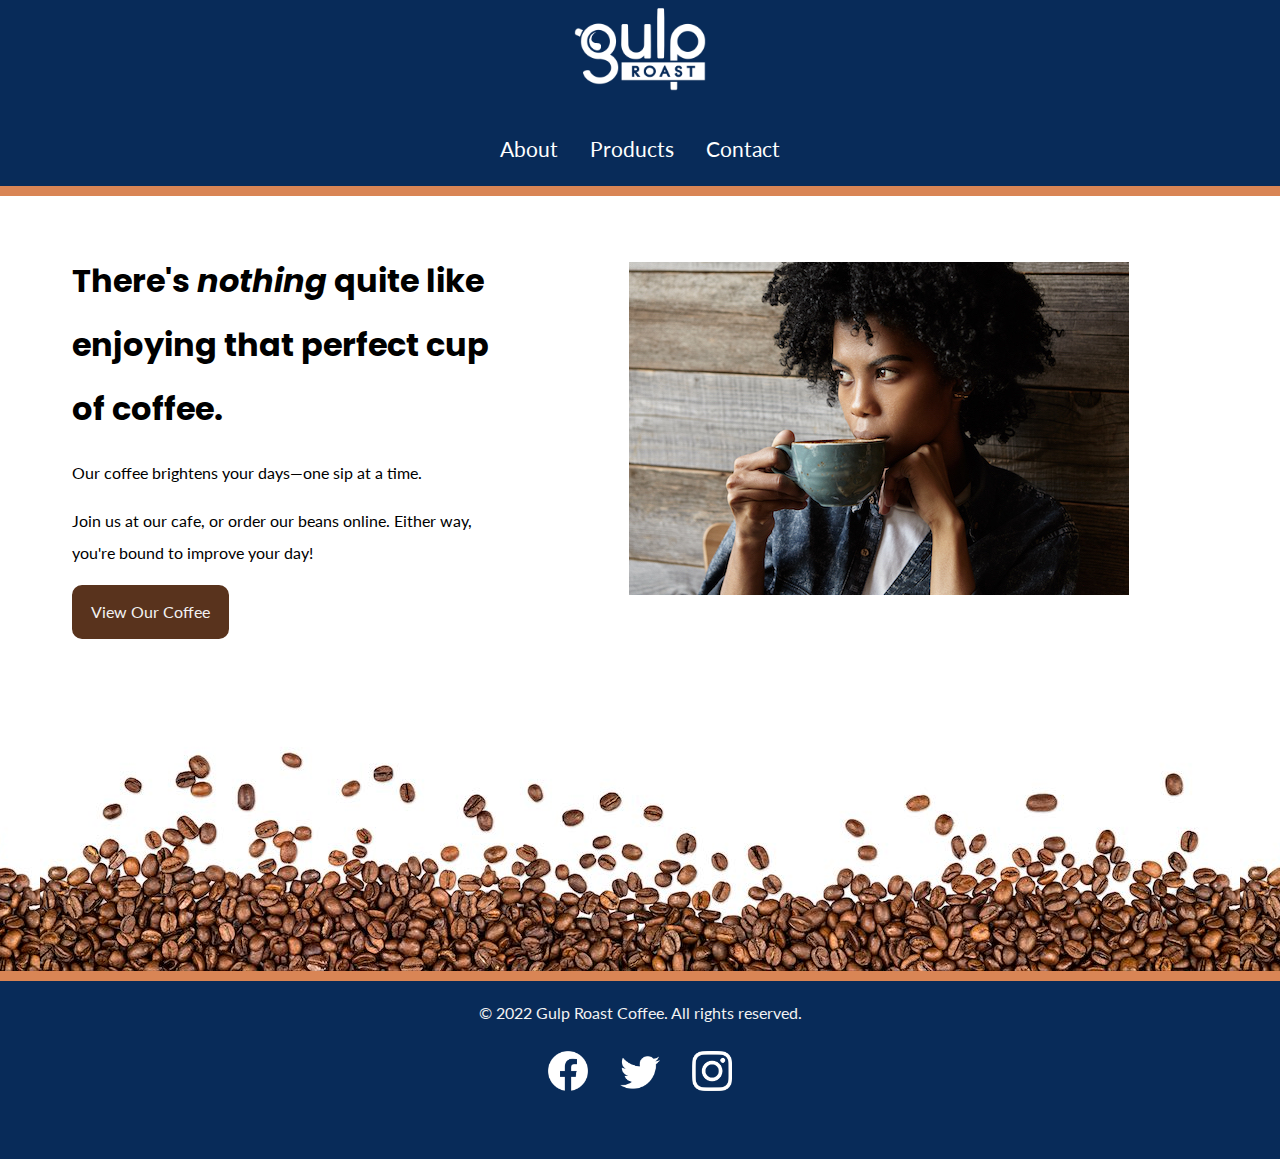
<file: index.html>
<!DOCTYPE html>
<html lang="en">
<head>
    <meta charset="UTF-8">
    <meta http-equiv="X-UA-Compatible" content="IE=edge">
    <meta name="viewport" content="width=device-width, initial-scale=1.0">
    <link rel="preconnect" href="https://fonts.googleapis.com">
    <link rel="preconnect" href="https://fonts.gstatic.com" crossorigin>
    <link href="https://fonts.googleapis.com/css2?family=Lato&family=Poppins:wght@700&display=swap" rel="stylesheet">
    <link rel="stylesheet" href="css/styles.css">
    <title>Home</title>

</head>
<body>
  <header>
    <nav>
      <ul>
        <li class="logo"><a href="index.html"><img src="media/gulp-logo-light.png" alt="Gulp Roast. Click for home." /></a></li>
        <li><a href="about.html"><span aria-hidden="true" class="fa-solid fa-mug-saucer"></span> About</a></li>
        <li><a href="products.html"><span aria-hidden="true" class="fa-solid fa-fire-flame-curved"></span> Products</a></li>
        <li><a href="contact.html"><span aria-hidden="true" class="fa-solid fa-phone"></span> Contact</a></li>
      </ul>
    </nav>
  </header>
  <div class="main-bkgd">
    <!--copy, button, and img-->
    <section class="home-container">
      <!--copy and button-->
      <article class="home-copy">
        <h1>There's <em>nothing</em> quite like enjoying that perfect cup of coffee.</h1>
        <p>Our coffee brightens your days—one sip at a time.</p>

        <p>Join us at our cafe, or order our beans online. Either way, you're bound to improve your day!</p>
        <!--button-->
        <a class="button" href="products.html">View Our Coffee</a>
      </article>
      <div class="item-img">
        <img src="media/gulp-drinking-coffee.jpg" alt="Girl drinking coffee" />
      </div>

    </section>
  </div>
  <footer>
    <p>&copy; 2022 Gulp Roast Coffee. All rights reserved.</p>
    <ul>
      <li>
          <a href="https://facebook.com"><img src="media/facebook-logo-remove.png" alt="facebook" style="width:40px; padding-top: 6px;"></a>
          <span aria-hidden="true" class="fa-brands fa-facebook-square"></span>
          
        </a>
      </li>
      <li>
          <a href="https://twitter.com"><img src="media/twitter-logo-remove.png" alt="twitter" style="width:40px;"></a>
          <span aria-hidden="true" class="fa-brands fa-twitter-square"></span>
          
        </a>
      </li>
      <li>
          <a href="https://instagram.com"><img src="media/instagram-logo-remove.png" alt="instagram" style="width: 40px; padding-top: 6px;"></a>
          <span aria-hidden="true" class="fa-brands fa-instagram-square"></span>
        </a>
      </li>
    </ul>
  </footer>
</body>
</html>
</file>
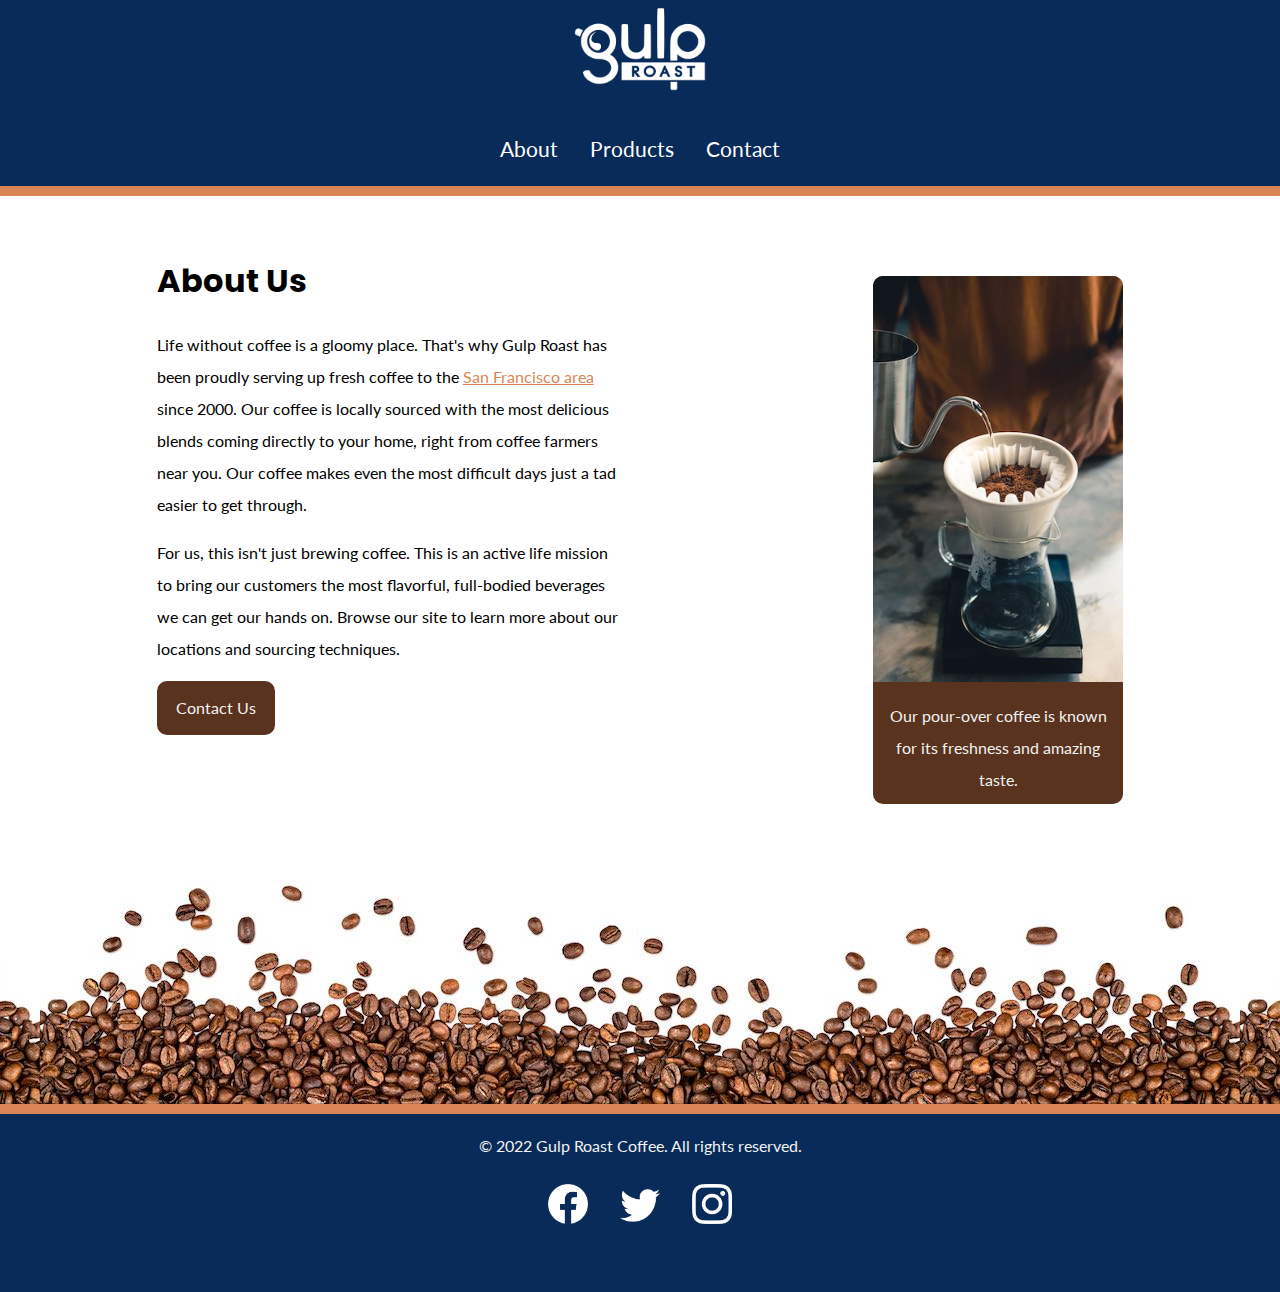
<file: about.html>
﻿<!DOCTYPE html>

<html lang="en" xmlns="http://www.w3.org/1999/xhtml">

<head>
    <meta charset="UTF-8">
    <meta http-equiv="X-UA-Compatible" content="IE=edge">
    <meta name="viewport" content="width=device-width, initial-scale=1.0">
    <link rel="preconnect" href="https://fonts.googleapis.com">
    <link rel="preconnect" href="https://fonts.gstatic.com" crossorigin>
    <link href="https://fonts.googleapis.com/css2?family=Lato&family=Poppins:wght@700&display=swap" rel="stylesheet">
    <link rel="stylesheet" href="css/styles.css">
    <title>About</title>

</head>
<body>
   <body>
    <!-- includes a few changes to the design since M17 -->
  <header>
    <nav>
      <ul>
        <li class="logo"><a href="index.html"><img src="media/gulp-logo-light.png" alt="Gulp Roast. Click for home." /></a></li>
        <li><a href="about.html"><span aria-hidden="true" class="fa-solid fa-mug-saucer"></span> About</a></li>
        <li><a href="products.html"><span aria-hidden="true" class="fa-solid fa-fire-flame-curved"></span> Products</a></li>
        <li><a href="contact.html"><span aria-hidden="true" class="fa-solid fa-phone"></span> Contact</a></li>
      </ul>
    </nav>
  </header>
  
  <div class="main-bkgd">
    <!--image, button, and copy-->
    <div class="about-container">
      <!--copy and button-->
      <div class="about-copy">
        <!--copy only-->
        <div class="about-p">
        <h1>About Us </h1>
        <p>Life without coffee is a gloomy place. That&#39s why Gulp Roast has been proudly serving up fresh coffee to the 
            <a href="https://goo.gl/maps/3rAyszfwSDx8Si2Y9">San Francisco area</a> 
          since 2000. Our coffee is locally sourced with the most delicious blends coming directly to your home, right from coffee farmers near you. Our coffee makes even the most difficult days just a tad easier to get through.</p>

        <p>For us, this isn&#39t just brewing coffee. This is an active life mission to bring our customers the most flavorful, full-bodied beverages we can get our hands on. Browse our site to learn more about our locations and sourcing techniques.</p>
         </div>
          <!--Contact Us Button-->
        <a class="button" href="contact.html">Contact Us</a>
      </div>
      <!--figure-->
      <figure class="about-fig">
        <img src="media/gulp-pouring-coffee-vertical.jpg" alt="Making pour-over coffee at our shop." />
        <figcaption>Our pour-over coffee is known for its freshness and amazing taste.</figcaption>
      </figure>
    </div>
  </div>
  <footer>
    <p>&copy; 2022 Gulp Roast Coffee. All rights reserved.</p>
    <ul>
      <li>
          <a href="https://facebook.com"><img src="media/facebook-logo-remove.png" alt="facebook" style="width:40px; padding-top: 6px;"></a>
          <span aria-hidden="true" class="fa-brands fa-facebook-square"></span>
          
        </a>
      </li>
      <li>
          <a href="https://twitter.com"><img src="media/twitter-logo-remove.png" alt="twitter" style="width:40px;"></a>
          <span aria-hidden="true" class="fa-brands fa-twitter-square"></span>
          
        </a>
      </li>
      <li>
          <a href="https://instagram.com"><img src="media/instagram-logo-remove.png" alt="instagram" style="width: 40px; padding-top: 6px;"></a>
          <span aria-hidden="true" class="fa-brands fa-instagram-square"></span>
        </a>
      </li>
    </ul>
  </footer>
</body>

</html>
</file>
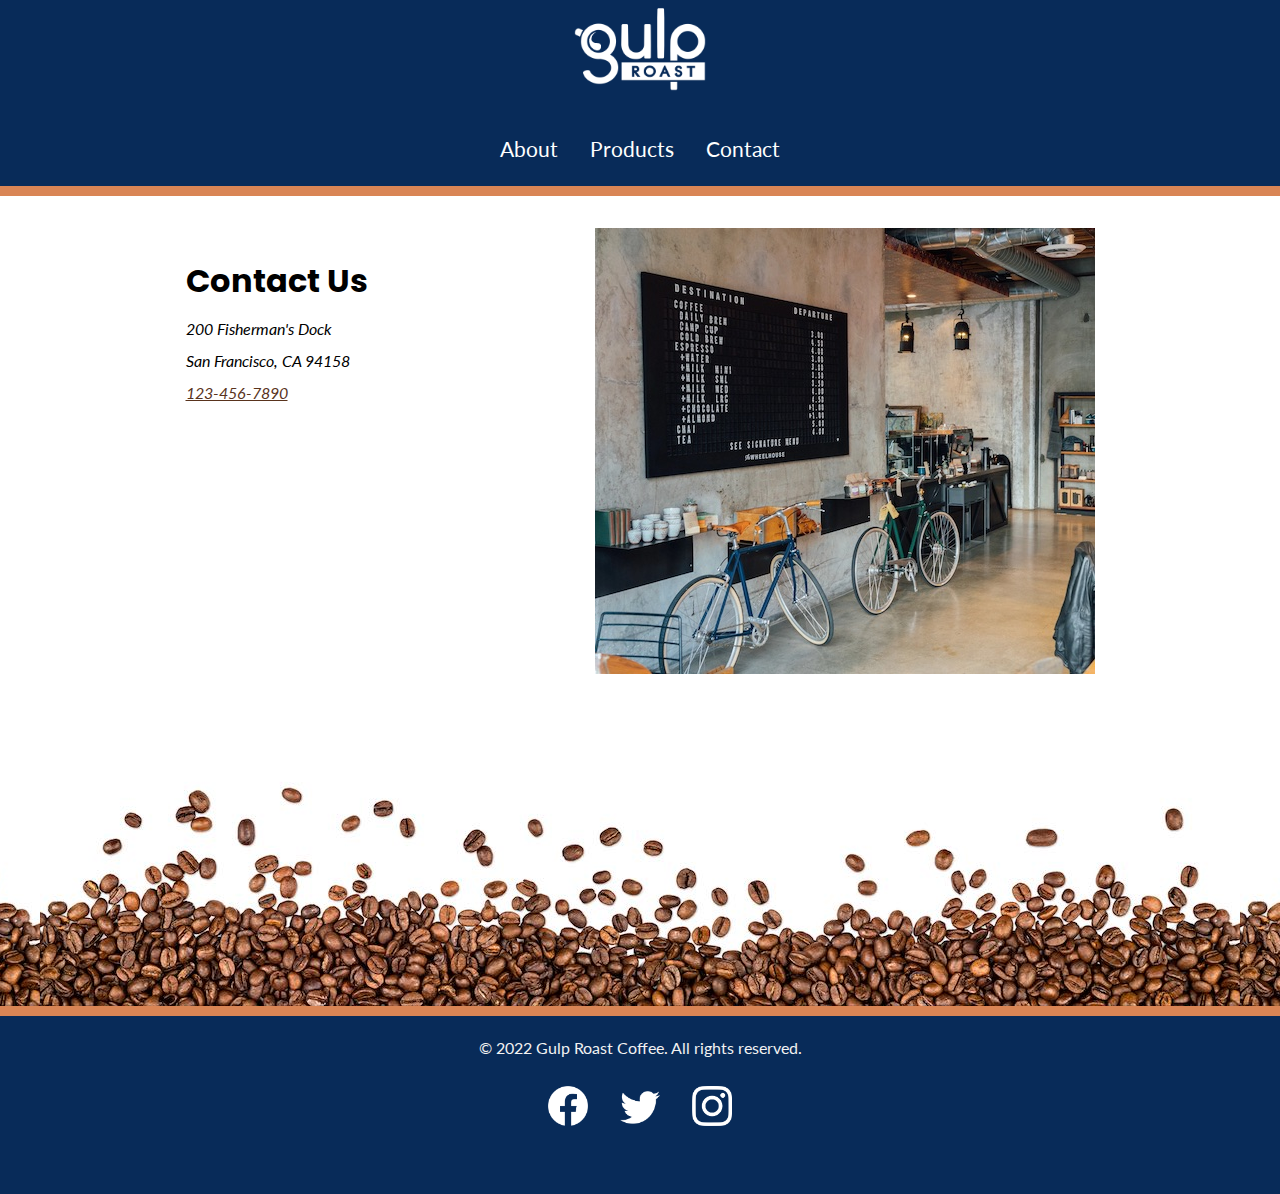
<file: contact.html>
<!DOCTYPE html>
<html>
<head>
<title> Contact </title>
<link rel="stylesheet" href="css/styles.css">
</head>
<body>
    <link rel="preconnect" href="https://fonts.googleapis.com">
<link rel="preconnect" href="https://fonts.gstatic.com" crossorigin>
<link href="https://fonts.googleapis.com/css2?family=Lato&family=Poppins:wght@700&display=swap" rel="stylesheet">

<header>
  <nav>
    <ul>
      <li class="logo"><a href="index.html"><img src="media/gulp-logo-light.png" alt="Gulp Roast. Click for home." /></a></li>
      <li><a href="about.html"><span aria-hidden="true" class="fa-solid fa-mug-saucer"></span> About</a></li>
      <li><a href="products.html"><span aria-hidden="true" class="fa-solid fa-fire-flame-curved"></span> Products</a></li>
      <li><a href="contact.html"><span aria-hidden="true" class="fa-solid fa-phone"></span> Contact</a></li>
    </ul>
  </nav>
</header>
<div class="main-bkgd">
  <section class="contact-container">
    <article class= "contact-copy">
      <h1>Contact Us</h1>
      <address>
        200 Fisherman's Dock<br>
        San Francisco, CA 94158<br>
        <a href="#">123-456-7890</a><br>
      </address>
        
    </article>

      <img class="contact-img" src="media/gulp-menu.jpg" alt="Gulp Menu.">

  </section>
</div>
<footer>
  <p>&copy; 2022 Gulp Roast Coffee. All rights reserved.</p>
  <ul>
    <li>
        <a href="https://facebook.com"><img src="media/facebook-logo-remove.png" alt="facebook" style="width:40px; padding-top: 6px;"></a>
        <span aria-hidden="true" class="fa-brands fa-facebook-square"></span>
        
      </a>
    </li>
    <li>
        <a href="https://twitter.com"><img src="media/twitter-logo-remove.png" alt="twitter" style="width:40px;"></a>
        <span aria-hidden="true" class="fa-brands fa-twitter-square"></span>
        
      </a>
    </li>
    <li>
        <a href="https://instagram.com"><img src="media/instagram-logo-remove.png" alt="instagram" style="width: 40px; padding-top: 6px;"></a>
        <span aria-hidden="true" class="fa-brands fa-instagram-square"></span>
      </a>
    </li>
  </ul>
</footer>
</body>
</html>
</file>
<file: css/styles.css>
/* color palette:
#082B59 bright blue
#131D26 navy blue
#59331D coffee
#D98555 peach
#F2F2F2 white

Fonts:
Headlines - Poppins Bold
Text - Lato

Navbar links should be correct to their respective pages.

Social media links may go to the home page of each service.
/* mixins */
/* font family variable */
/* font size variable */
/* color variables*/
html {
  box-sizing: border-box;
}

*, *::before, *::after {
  box-sizing: inherit;
}

body {
  background-color: #082B59;
  margin: 0;
  padding: 0;
  font-family: "Lato", sans-serif;
  line-height: 2;
}

h1, h2, h3 {
  font-family: "Poppins", sans-serif;
}

h1 {
  font-size: 2rem;
  margin-bottom: 0;
}

/* make images flexible */
img {
  max-width: 100%;
}

a {
  color: #59331d;
}

a:hover {
  text-decoration: none;
}

header {
  border-bottom: 10px solid #d98555;
}

/* navbar styling */
nav {
  /* max width on the image in pixels */
  /* flex basis on the image container, li */
}
nav ul {
  padding: 0;
  margin: 0;
  list-style-type: none;
  display: flex;
  flex-flow: row wrap;
  justify-content: center;
}
nav li {
  margin: 0 1rem 1rem 1rem;
  font-size: 1.3rem;
}
nav .logo img {
  max-width: 150px;
}
nav .logo {
  flex-basis: 100%;
  text-align: center;
}
nav a {
  color: white;
  text-decoration: none;
  display: block;
}
nav a:hover {
  color: #d98555;
}

/* establishes a white background */
.main-bkgd {
  background: #ffffff url(../media/gulp-bottom-beans.jpg) repeat-x bottom;
  padding-bottom: 300px;
}

/* sits inside of the white background, centered */
.main {
  max-width: 1200px;
  margin: 0 auto;
  padding: 2rem;
  display: grid;
  /*border: 1px solid red;*/
}

.home-copy {
  padding-right: 2rem;
}

.home-container {
  max-width: 1200px;
  margin: 0 auto;
  padding: 2rem;
  display: grid;
  grid-template-columns: 0.75fr auto;
}

article {
  flex-basis: 30%;
}

figure {
  margin: 3rem 0 0 0;
  flex-basis: 25%;
  background-color: #59331d;
  border-radius: 10px;
}

figure img {
  border-top-left-radius: 10px;
  border-top-right-radius: 10px;
}

figcaption {
  color: #f2f2f2;
  padding: 0.5rem;
}

.button {
  display: inline-block;
  background-color: #59331D;
  border-radius: 10px;
  padding: 0.5rem 1rem;
  margin: 0;
  color: #f2f2f2;
  text-decoration: none;
  border: 3px solid #59331d;
}

.button:hover {
  background-color: #f2f2f2;
  color: #59331d;
}

footer {
  color: #f2f2f2;
  text-align: center;
  border-top: 10px solid #d98555;
}

footer ul {
  list-style-type: none;
  padding: 0;
  margin: 0;
  display: flex;
  flex-flow: row wrap;
  justify-content: center;
}

footer a {
  color: #f2f2f2;
  font-size: 2rem;
  display: block;
  margin: 0 1rem 3rem 1rem;
}

/* product page specific styles */
img.rounded-corner {
  border-radius: 10px;
}

.product-container {
  display: grid;
  grid-template-columns: 1fr;
  row-gap: 0.5rem;
}

.item-img {
  /*border: 3px dashed orange;*/
  border-radius: 10px;
  margin: auto;
}

.item-text {
  /*border: 2px double blue;*/
  text-align: left;
  margin: auto;
}

/*about styles */
.about-container {
  /*border: 5px dotted red;*/
  max-width: 1200px;
  margin: 0 auto;
  padding-top: 2rem;
  display: grid;
  grid-template-columns: auto;
  justify-content: space-around;
  grid-column-gap: 1rem;
}

/*.about-p {
    border:2px solid green;
}*/
.about-copy {
  /*border:5px double pink;*/
  grid-column: 1;
}

.about-p a {
  color: #D98555;
  /*border: 2px solid blue;*/
}

.about-p a:hover {
  text-decoration: none;
}

.about-fig {
  text-align: center;
  max-width: 250px;
  /*border: 2px dotted red;*/
}

/*contact styles */
.contact-container {
  max-width: 1200px;
  margin: 0 auto;
  padding: 2rem;
  display: grid;
  grid-template-columns: auto;
  justify-content: space-around;
  /*border: 5px double green;*/
}

/*.contact-copy {
    border: 1px solid red;
}*/
.contact-img {
  /*border: 10px solid blue;*/
  margin: 0;
}

@media only screen and (min-width: 768px) {
  .product-container {
    grid-template-columns: repeat(2, 1fr);
    -moz-column-gap: 0.5rem;
         column-gap: 0.5rem;
  }
  .about-container {
    grid-template-columns: 0.5fr auto;
  }
  .contact-container {
    grid-template-columns: auto auto;
  }
  nav {
    flex-direction: column;
  }
}
@media (min-width: 1024px) {
  .product-container {
    grid-template-columns: repeat(3, 1fr);
    -moz-column-gap: 0.5rem;
         column-gap: 0.5rem;
  }
}/*# sourceMappingURL=styles.css.map */
</file>
